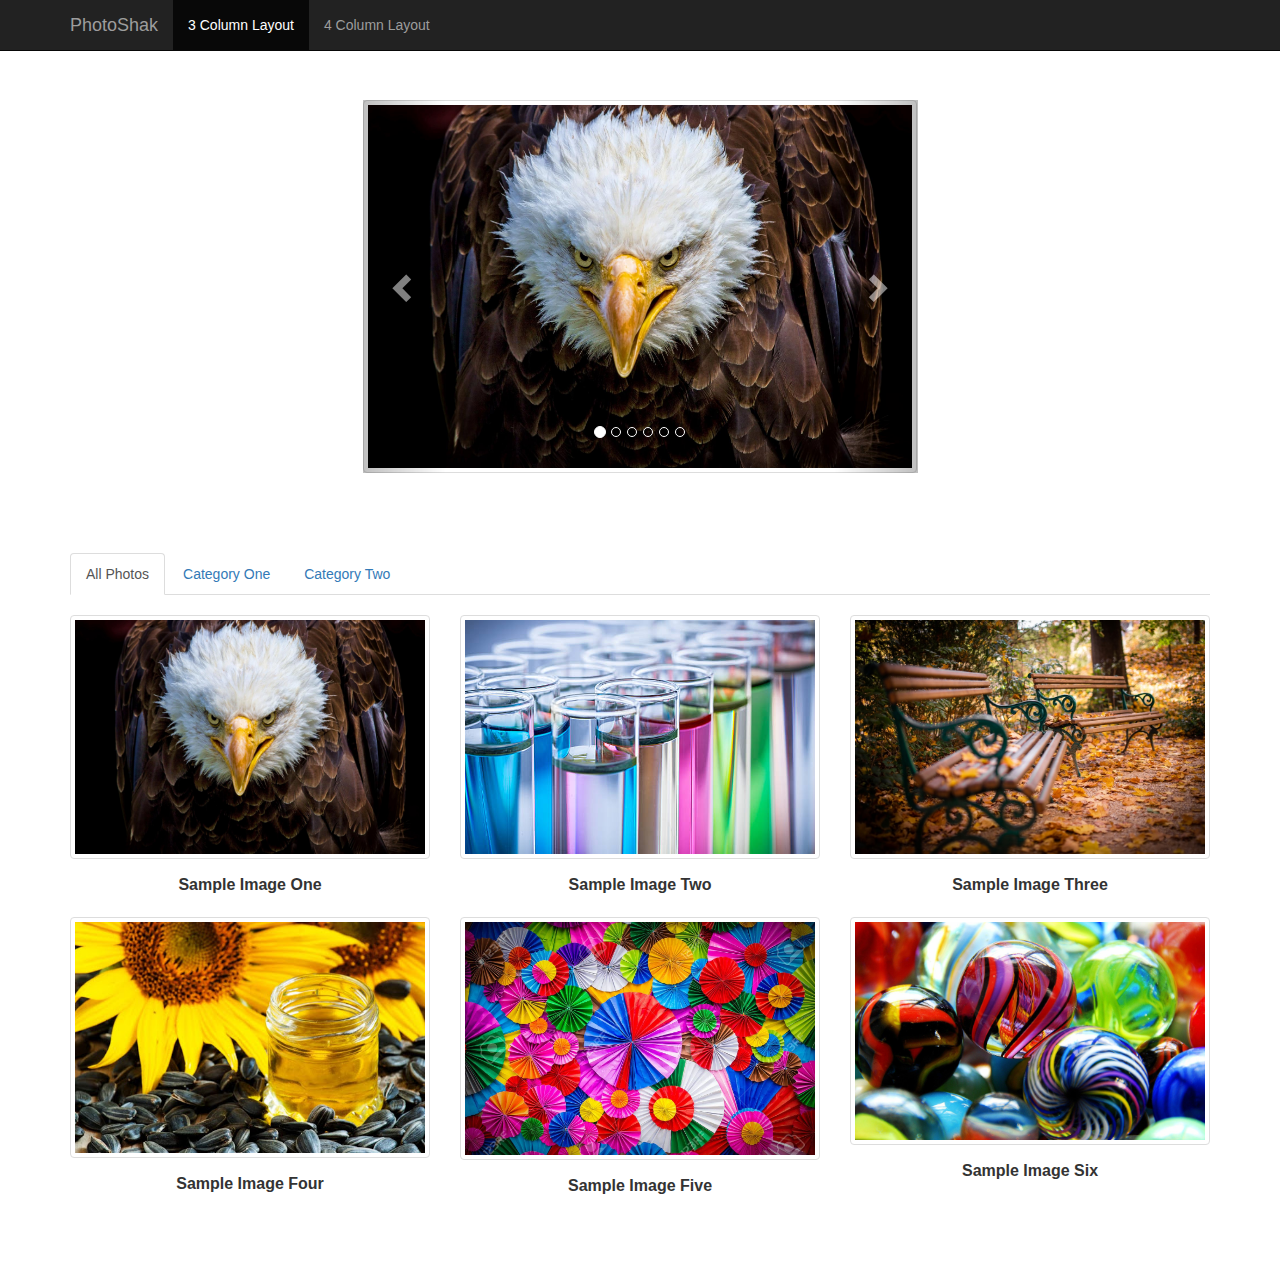
<file: index.html>
<!DOCTYPE html>
<html lang="en">
  <head>
    <meta charset="utf-8">
    <meta http-equiv="X-UA-Compatible" content="IE=edge">
    <meta name="viewport" content="width=device-width, initial-scale=1">

    <title>Photoshak</title>
    <!-- Bootstrap core CSS -->
    <link href="css/bootstrap.css" rel="stylesheet">
    <link rel="stylesheet" type="text/css" href="https://github.com/lokesh/lightbox2.git">
    <!-- Custom styles for this template -->
    <link href="css/style.css" rel="stylesheet">
    <link href="css/ekko-lightbox.css">
</head>

  <body>

    <nav class="navbar navbar-inverse navbar-fixed-top">
      <div class="container">
        <div class="navbar-header">
          <button type="button" class="navbar-toggle collapsed" data-toggle="collapse" data-target="#navbar" aria-expanded="false" aria-controls="navbar">
            <span class="sr-only">Toggle navigation</span>
            <span class="icon-bar"></span>
            <span class="icon-bar"></span>
            <span class="icon-bar"></span>
          </button>
          <a class="navbar-brand" href="#">PhotoShak</a>
        </div>
        <div id="navbar" class="collapse navbar-collapse">
          <ul class="nav navbar-nav">
            <li class="active"><a href="index.html">3 Column Layout</a></li>
            <li><a href="index2.html">4 Column Layout</a></li>
          </ul>
        </div><!--/.nav-collapse -->
      </div>
    </nav>

    <section>
      <div class="container">
        <div class="row">
          <div class="col-md-6 col-md-offset-3">
              <div id="carousel-example-generic" class="carousel slide" data-ride="carousel" data-interval="2000">
                  <!-- Indicators -->
                  <ol class="carousel-indicators">
                    <li data-target="#carousel-example-generic" data-slide-to="0" class="active"></li>
                    <li data-target="#carousel-example-generic" data-slide-to="1"></li>
                    <li data-target="#carousel-example-generic" data-slide-to="2"></li>
                    <li data-target="#carousel-example-generic" data-slide-to="3"></li>
                    <li data-target="#carousel-example-generic" data-slide-to="4"></li>
                    <li data-target="#carousel-example-generic" data-slide-to="5"></li>
                  </ol>

                  <!-- Wrapper for slides -->
                  <div class="carousel-inner" role="listbox">
                    <div class="item active">
                      <img src="img/sample1.jpg" class="img-thumbnail">                     
                    </div>

                    <div class="item">
                      <img src="img/sample2.jpg" class="img-thumbnail">                  
                    </div>

                     <div class="item">
                      <img src="img/sample3.jfif" class="img-thumbnail">                  
                    </div>

                     <div class="item">
                      <img src="img/sample4.jpg" class="img-thumbnail">                  
                    </div>

                     <div class="item">
                      <img src="img/sample5.jpg" class="img-thumbnail">                  
                    </div>

                     <div class="item">
                      <img src="img/sample6.jpg" class="img-thumbnail">                  
                    </div>
                    
                  </div>

                  <!-- Controls -->
                  <a class="left carousel-control" href="#carousel-example-generic" role="button" data-slide="prev">
                    <span class="glyphicon glyphicon-chevron-left" aria-hidden="true"></span>
                    <span class="sr-only">Previous</span>
                  </a>
                  <a class="right carousel-control" href="#carousel-example-generic" role="button" data-slide="next">
                    <span class="glyphicon glyphicon-chevron-right" aria-hidden="true"></span>
                    <span class="sr-only">Next</span>
                  </a>
                </div>
          </div>
        </div>
      </div>
    </section>


    <section>
      <div class="container">

         <div role="tabpanel">
             <!-- Nav tabs -->
            <ul class="nav nav-tabs" role="tablist">
              <li role="presentation" class="active"><a href="#all" aria-controls="all" role="tab" data-toggle="tab">All Photos</a></li>
              <li role="presentation"><a href="#one" aria-controls="one" role="tab" data-toggle="tab">Category One</a></li>
              <li role="presentation"><a href="#two" aria-controls="two" role="tab" data-toggle="tab">Category Two</a></li>
            </ul>
            <br> 

            <!-- Tab panes -->
            <div class="tab-content">
              <div role="tabpanel" class="tab-pane active" id="all">
                  <div class="row">
                    <div class="col-md-4">
                       <a href="img/sample1.jpg" data-lightbox="gallery" data-tilte="Sample Image One"><img src="img/sample1.jpg" class="img-thumbnail"></a>
                       <div class="title">Sample Image One</div>
                      </div>
                       <div class="col-md-4">
                       <a href="img/sample2.jpg" data-lightbox="gallery" data-tilte="Sample Image Two"><img src="img/sample2.jpg" class="img-thumbnail"></a>
                       <div class="title">Sample Image Two</div>
                      </div>
                       <div class="col-md-4">
                       <a href="img/sample3.jpg" data-lightbox="gallery" data-tilte="Sample Image Three"><img src="img/sample3.jfif" class="img-thumbnail"></a>
                       <div class="title">Sample Image Three</div>
                      </div>
                    </div>

                    <div class="row">
                      <div class="col-md-4">
                       <a href="img/sample4.jpg" data-lightbox="gallery" data-tilte="Sample Image Four"><img src="img/sample4.jpg" class="img-thumbnail"></a>
                       <div class="title">Sample Image Four</div>
                      </div>
                       <div class="col-md-4">
                       <a href="img/sample5.jpg" data-lightbox="gallery" data-tilte="Sample Image Five"><img src="img/sample5.jpg" class="img-thumbnail" width="120%"></a>
                       <div class="title">Sample Image Five</div>
                      </div>
                       <div class="col-md-4">
                       <a href="img/sample6.jpg" data-lightbox="gallery" data-tilte="Sample Image Six"><img src="img/sample6.jpg" class="img-thumbnail" height="110%"></a>
                       <div class="title">Sample Image Six</div>
                      </div>
                    </div>

              </div>
              <div role="tabpanel" class="tab-pane" id="one">
                <div class="row">
                    <div class="col-md-4">
                       <a href="img/sample1.jpg" data-lightbox="gallery" data-tilte="Sample Image One"><img src="img/sample1.jpg" class="img-thumbnail"></a>
                       <div class="title">Sample Image One</div>
                      </div>
                       <div class="col-md-4">
                       <a href="img/sample2.jpg" data-lightbox="gallery" data-tilte="Sample Image Two"><img src="img/sample2.jpg" class="img-thumbnail"></a>
                       <div class="title">Sample Image Two</div>
                      </div>
                       <div class="col-md-4">
                       <a href="img/sample3.jpg" data-lightbox="gallery" data-tilte="Sample Image Three"><img src="img/sample3.jfif" class="img-thumbnail"></a>
                       <div class="title">Sample Image Three</div>
                      </div>
                    </div>
              </div>
              <div role="tabpanel" class="tab-pane" id="two">
                
                    
                    <div class="row">
                      <div class="col-md-4">
                       <a href="img/sample4.jpg" data-lightbox="gallery" data-tilte="Sample Image Four"><img src="img/sample4.jpg" class="img-thumbnail"></a>
                       <div class="title">Sample Image Four</div>
                      </div>
                       <div class="col-md-4">
                       <a href="img/sample5.jpg" data-lightbox="gallery" data-tilte="Sample Image Five"><img src="img/sample5.jpg" class="img-thumbnail" width="120%"></a>
                       <div class="title">Sample Image Five</div>
                      </div>
                       <div class="col-md-4">
                       <a href="img/sample6.jpg" data-lightbox="gallery" data-tilte="Sample Image Six"><img src="img/sample6.jpg" class="img-thumbnail" height="110%"></a>
                       <div class="title">Sample Image Six</div>
                      </div>
                    </div>
              </div>
           
            </div>

          </div>
      </div>
    </section>



    <!-- Bootstrap core JavaScript
    ================================================== -->
    <!-- Placed at the end of the document so the pages load faster -->
    <script src="https://ajax.googleapis.com/ajax/libs/jquery/1.11.2/jquery.min.js"></script>
    <script src="js/bootstrap.js"></script>
    <script src="js/ekko-lightbox.js"></script>
    <script>
       
         
          $(document).delegate('*[data-toggle="lightbox"]', 'click', function(event) {
          event.preventDefault();
          $(this).ekkoLightbox();
      });
  

    </script>
    
  </body>
</html>
</file>
<file: css/style.css>
body {
  padding-top: 50px;
}

section{

	margin: 20px 0 20px 0;
	padding: 30px 0 30px 0; 
}


.title{
	text-align: center;
	font-size: 16px;
	margin-top:15px;
	margin-bottom:20px;
	font-weight: bold;
}
</file>
